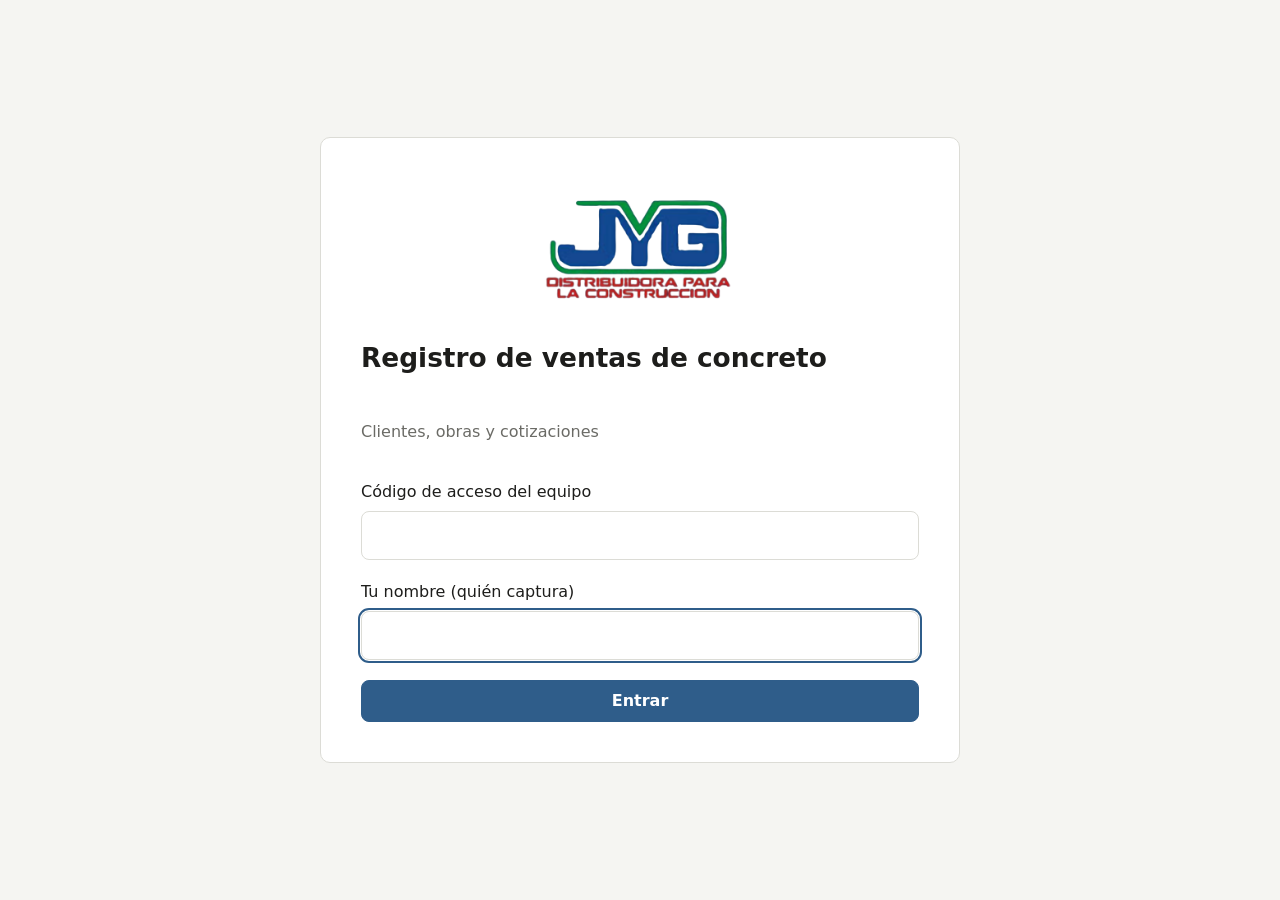
<file: pages/index.html>
<!doctype html>
<html lang="es">
<head>
  <meta charset="utf-8">
  <meta name="viewport" content="width=device-width, initial-scale=1">
  <meta name="robots" content="noindex, nofollow">
  <title>Registro de concreto</title>
  <link rel="stylesheet" href="style.css">
</head>
<body>
  <!-- Pantalla de acceso -->
  <main id="pantalla-acceso" class="acceso" hidden>
    <form id="form-acceso" class="tarjeta acceso-caja">
      <img class="logo-empresa logo-acceso" src="../images/logo1%20-%20Editado.png" alt="JYG, Distribuidora para la construcción" width="536" height="350">
      <h1>Registro de ventas de concreto</h1>
      <p class="sutil">Clientes, obras y cotizaciones</p>
      <label>Código de acceso del equipo
        <input name="codigo" type="password" required autocomplete="current-password">
      </label>
      <label>Tu nombre (quién captura)
        <input name="quien" required maxlength="100" autocomplete="name">
      </label>
      <button class="btn primario" type="submit">Entrar</button>
      <p class="error" id="error-acceso" hidden></p>
    </form>
  </main>

  <!-- Aplicación -->
  <div id="app" hidden>
    <header class="barra">
      <a href="#/" class="marca">
        <img class="logo-empresa logo-barra" src="../images/logo1%20-%20Editado.png" alt="JYG, Distribuidora para la construcción" width="536" height="350">
        <span>Registro de concreto</span>
      </a>
      <div class="barra-der">
        <span class="sutil" id="quien-captura"></span>
        <button class="btn chico" id="btn-salir" type="button">Salir</button>
      </div>
    </header>
    <main id="vista" class="contenido"></main>
  </div>

  <!-- Formulario genérico en ventana -->
  <dialog id="dialogo">
    <form id="form-dialogo" method="dialog">
      <h2 id="dialogo-titulo"></h2>
      <div id="dialogo-campos" class="campos"></div>
      <p class="error" id="dialogo-error" hidden></p>
      <div class="acciones">
        <button class="btn" type="button" id="dialogo-cancelar">Cancelar</button>
        <button class="btn primario" type="submit" id="dialogo-guardar">Guardar</button>
      </div>
    </form>
  </dialog>

  <div id="aviso" class="aviso" hidden></div>

  <script src="../conf/config.js"></script>
  <script src="app.js"></script>
</body>
</html>
</file>
<file: pages/style.css>
:root {
  --fondo: #f5f5f2;
  --tarjeta: #ffffff;
  --texto: #1d1d1b;
  --sutil: #6b6b66;
  --borde: #dcdcd6;
  --primario: #2f5d8a;
  --primario-texto: #ffffff;
  --peligro: #b3261e;
  --ok: #2e7d32;
  --ok-fondo: #e3f1e4;
  --parcial: #8a5a00;
  --parcial-fondo: #fbf0d9;
  --perdida: #b3261e;
  --perdida-fondo: #fbe4e2;
  --pendiente: #4a4a46;
  --pendiente-fondo: #ebebe6;
  --radio: 10px;
}
@media (prefers-color-scheme: dark) {
  :root {
    --fondo: #151514;
    --tarjeta: #1f1f1d;
    --texto: #ececea;
    --sutil: #a3a39d;
    --borde: #3a3a36;
    --primario: #7fb0e0;
    --primario-texto: #0e1a26;
    --peligro: #f28b82;
    --ok: #8fd694;
    --ok-fondo: #1f3321;
    --parcial: #f0c674;
    --parcial-fondo: #3a2f17;
    --perdida: #f28b82;
    --perdida-fondo: #3d1f1d;
    --pendiente: #cfcfca;
    --pendiente-fondo: #2c2c29;
  }
}

* {
  box-sizing: border-box;
}
body {
  margin: 0;
  background: var(--fondo);
  color: var(--texto);
  font: 15px/1.45 system-ui, -apple-system, "Segoe UI", Roboto, sans-serif;
}
h1,
h2,
h3 {
  margin: 0 0 0.4em;
  line-height: 1.2;
}
h1 {
  font-size: 1.5rem;
}
h2 {
  font-size: 1.2rem;
}
h3 {
  font-size: 1.02rem;
}
a {
  color: var(--primario);
}
.sutil {
  color: var(--sutil);
}
.error {
  color: var(--peligro);
  margin: 0.6em 0 0;
}
[hidden] {
  display: none !important;
}

/* Acceso */
.logo-empresa {
  display: block;
  max-width: 100%;
  height: auto;
  object-fit: contain;
}
.logo-acceso {
  width: 220px;
  justify-self: center;
}
.logo-barra {
  width: 100px;
  flex-shrink: 0;
}
.acceso {
  min-height: 100vh;
  display: grid;
  place-items: center;
  padding: 16px;
}
.tarjeta.acceso-caja {
  width: 100%;
  max-width: 640px;
  padding: clamp(24px, 5vw, 40px);
  display: grid;
  gap: 20px;
  font-size: 16px;
}
.acceso-caja h1 {
  font-size: 1.65rem;
}
.acceso-caja label {
  font-size: 1rem;
  gap: 8px;
}
.acceso-caja input {
  padding: 12px 14px;
}

/* Barra superior */
.barra {
  position: sticky;
  top: 0;
  z-index: 5;
  display: flex;
  align-items: center;
  justify-content: space-between;
  gap: 12px;
  padding: 10px 16px;
  background: var(--tarjeta);
  border-bottom: 1px solid var(--borde);
}
.marca {
  display: flex;
  align-items: center;
  gap: 12px;
  min-width: 0;
  font-weight: 700;
  text-decoration: none;
  color: var(--texto);
}
@media (max-width: 480px) {
  .logo-barra {
    width: 72px;
  }
  .marca {
    gap: 8px;
    font-size: 0.85rem;
  }
}
.barra-der {
  display: flex;
  align-items: center;
  gap: 10px;
  min-width: 0;
}
.barra-der .sutil {
  overflow: hidden;
  text-overflow: ellipsis;
  white-space: nowrap;
}

.contenido {
  max-width: 960px;
  margin: 0 auto;
  padding: 16px;
  display: grid;
  gap: 16px;
}

/* Tarjetas */
.tarjeta {
  background: var(--tarjeta);
  border: 1px solid var(--borde);
  border-radius: var(--radio);
  padding: 16px;
}
.tarjeta.anidada {
  padding: 12px;
  background: var(--fondo);
}
.encabezado {
  display: flex;
  flex-wrap: wrap;
  align-items: flex-start;
  justify-content: space-between;
  gap: 8px;
}
.datos {
  display: grid;
  grid-template-columns: repeat(auto-fill, minmax(180px, 1fr));
  gap: 6px 16px;
  margin: 8px 0 0;
}
.datos dt {
  font-size: 0.8rem;
  color: var(--sutil);
}
.datos dd {
  margin: 0;
  overflow-wrap: anywhere;
}
.pila {
  display: grid;
  gap: 12px;
}

/* Formularios */
label {
  display: grid;
  gap: 4px;
  font-size: 0.9rem;
}
input,
select,
textarea {
  font: inherit;
  color: var(--texto);
  background: var(--tarjeta);
  border: 1px solid var(--borde);
  border-radius: 8px;
  padding: 9px 10px;
  width: 100%;
}
textarea {
  min-height: 70px;
  resize: vertical;
}
input:focus,
select:focus,
textarea:focus {
  outline: 2px solid var(--primario);
  outline-offset: 1px;
}
.campos {
  display: grid;
  grid-template-columns: 1fr 1fr;
  gap: 12px;
}
.campos .ancho {
  grid-column: 1 / -1;
}
@media (max-width: 560px) {
  .campos {
    grid-template-columns: 1fr;
  }
}

/* Botones */
.btn {
  font: inherit;
  cursor: pointer;
  border-radius: 8px;
  padding: 8px 14px;
  border: 1px solid var(--borde);
  background: var(--tarjeta);
  color: var(--texto);
}
.btn:hover {
  border-color: var(--primario);
}
.btn.primario {
  background: var(--primario);
  border-color: var(--primario);
  color: var(--primario-texto);
  font-weight: 600;
}
.btn.peligro {
  color: var(--peligro);
}
.btn.chico {
  padding: 4px 10px;
  font-size: 0.85rem;
}
.btn:disabled {
  opacity: 0.6;
  cursor: wait;
}
.botones {
  display: flex;
  flex-wrap: wrap;
  gap: 6px;
}

/* Búsqueda */
.buscador {
  display: flex;
  gap: 8px;
}
.buscador input {
  flex: 1;
}
.resultados {
  display: grid;
  gap: 8px;
}
.resultado {
  display: block;
  text-decoration: none;
  color: inherit;
  background: var(--tarjeta);
  border: 1px solid var(--borde);
  border-radius: var(--radio);
  padding: 12px 14px;
}
.resultado:hover {
  border-color: var(--primario);
}
.resultado .linea {
  display: flex;
  flex-wrap: wrap;
  gap: 4px 14px;
  font-size: 0.88rem;
  color: var(--sutil);
  margin-top: 2px;
}

/* Estatus */
.estatus {
  display: inline-block;
  font-size: 0.78rem;
  font-weight: 600;
  padding: 2px 9px;
  border-radius: 999px;
  white-space: nowrap;
}
.estatus.compra_total {
  color: var(--ok);
  background: var(--ok-fondo);
}
.estatus.compra_parcial {
  color: var(--parcial);
  background: var(--parcial-fondo);
}
.estatus.no_compro {
  color: var(--perdida);
  background: var(--perdida-fondo);
}
.estatus.pendiente {
  color: var(--pendiente);
  background: var(--pendiente-fondo);
}

.avance {
  height: 6px;
  background: var(--borde);
  border-radius: 999px;
  overflow: hidden;
  margin: 8px 0 2px;
}
.avance > span {
  display: block;
  height: 100%;
  background: var(--ok);
}

.lista-mini {
  list-style: none;
  margin: 6px 0 0;
  padding: 0;
  display: grid;
  gap: 4px;
  font-size: 0.9rem;
}
.lista-mini li {
  display: flex;
  justify-content: space-between;
  gap: 8px;
  align-items: baseline;
}
.lista-mini .x {
  border: 0;
  background: none;
  color: var(--sutil);
  cursor: pointer;
  font-size: 0.8rem;
}
.lista-mini .x:hover {
  color: var(--peligro);
}

.vacio {
  text-align: center;
  color: var(--sutil);
  padding: 24px 8px;
}

/* Ventana */
dialog {
  border: 1px solid var(--borde);
  border-radius: var(--radio);
  padding: 18px;
  width: min(560px, calc(100vw - 32px));
  background: var(--tarjeta);
  color: var(--texto);
}
dialog::backdrop {
  background: rgba(0, 0, 0, 0.45);
}
.acciones {
  display: flex;
  justify-content: flex-end;
  gap: 8px;
  margin-top: 16px;
}

/* Aviso flotante */
.aviso {
  position: fixed;
  left: 50%;
  bottom: 20px;
  transform: translateX(-50%);
  background: var(--texto);
  color: var(--fondo);
  padding: 10px 16px;
  border-radius: 8px;
  max-width: calc(100vw - 32px);
  z-index: 20;
}
</file>
